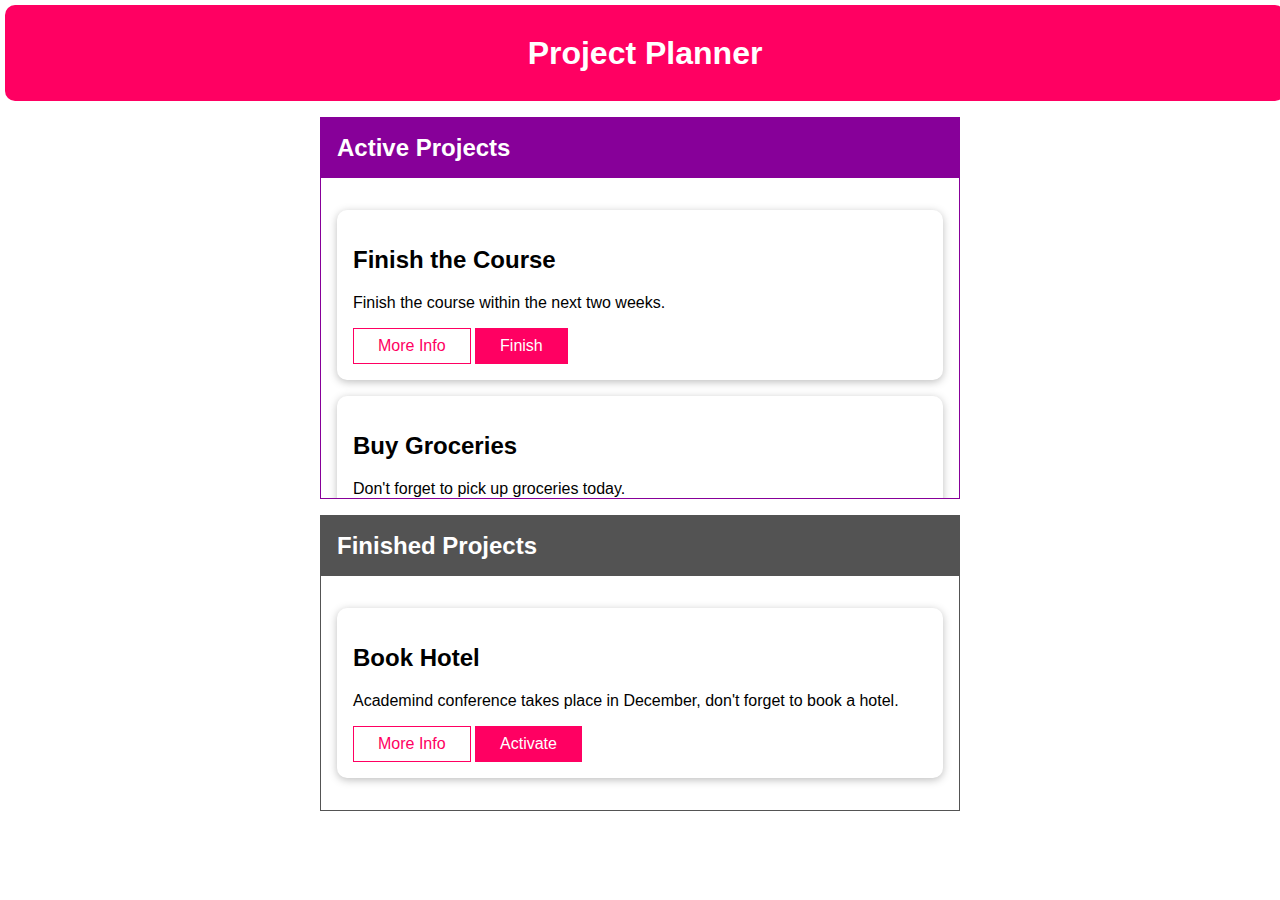
<file: index.html>
<!DOCTYPE html>
<html lang="en">

<head>
  <meta charset="UTF-8" />
  <meta name="viewport" content="width=device-width, initial-scale=1.0" />
  <meta http-equiv="X-UA-Compatible" content="ie=edge" />
  <title>Project Board</title>
  <link rel="stylesheet" href="assets/styles/app.css" />
  <script src="assets/scripts/app.js" defer></script>
</head>

<body>
  <template id="tooltip">
    <h2>More Info</h2>
    <p></p>
  </template>
  <template id="test-tag">
    <p></p>
  </template>
  <header id="main-header">
    <h1>Project Planner</h1>
  </header>
  <section id="active-projects">
    <header>
      <h2>Active Projects</h2>
    </header>
    <ul>
      <li id="p1" data-extra-info="Got lifetime access, but would be nice to finish it soon!" class="card">
        <h2>Finish the Course</h2>
        <p>Finish the course within the next two weeks.</p>
        <button class="alt">More Info</button>
        <button>Finish</button>
      </li>
      <li id="p2" data-extra-info="Not really a business topic but still important." class="card">
        <h2>Buy Groceries</h2>
        <p>Don't forget to pick up groceries today.</p>
        <button class="alt">More Info</button>
        <button>Finish</button>
      </li>
    </ul>
  </section>
  <section id="finished-projects">
    <header>
      <h2>Finished Projects</h2>
    </header>
    <ul>
      <li id="p3" data-extra-info="Super important conference! Fictional but still!" class="card">
        <h2>Book Hotel</h2>
        <p>
          Academind conference takes place in December, don't forget to book a
          hotel.
        </p>
        <button class="alt">More Info</button>
        <button>Activate</button>
      </li>
    </ul>
  </section>
</body>

</html>
</file>
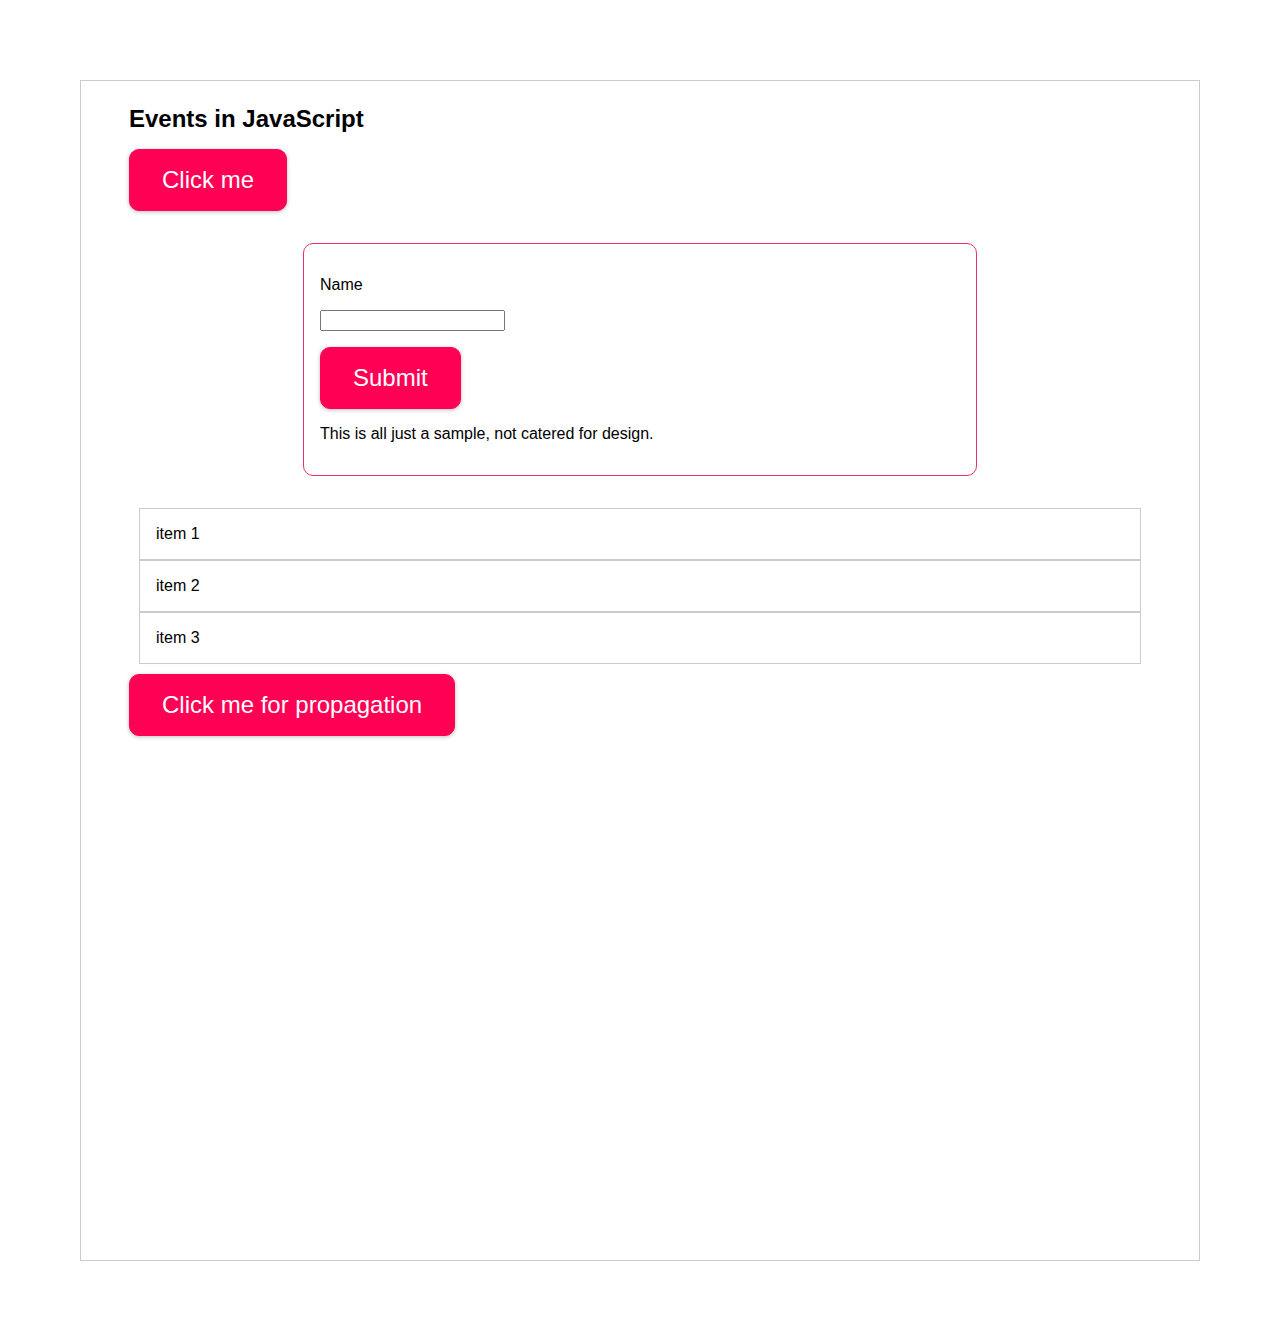
<file: events.html>
<!DOCTYPE html>
<html lang="en">

<head>
  <meta charset="UTF-8" />
  <meta name="viewport" content="width=device-width, initial-scale=1.0" />
  <meta http-equiv="X-UA-Compatible" content="ie=edge" />
  <title>Events!</title>
  <link rel="stylesheet" href="assets/styles/events.css" />
  <script src="assets/scripts/events.js" defer></script>
</head>

<body>
  <div>
    <h2>Events in JavaScript</h2>
    <button>Click me</button>
    <template id="result">
      <p></p>
    </template>
    <form id="form">
      <p><label for="name">Name</label></p>
      <p><input type="text" id="name" /></p>
      <p><button type="submit">Submit</button></p>
      <p>This is all just a sample, not catered for design.</p>
    </form>
    <ul>
      <li>item 1</li>
      <li>item 2</li>
      <li>item 3</li>
    </ul>
    <button id="propagation">Click me for propagation</button>
    <section id="long-one"></section>    
  </div>
</body>

</html>
</file>
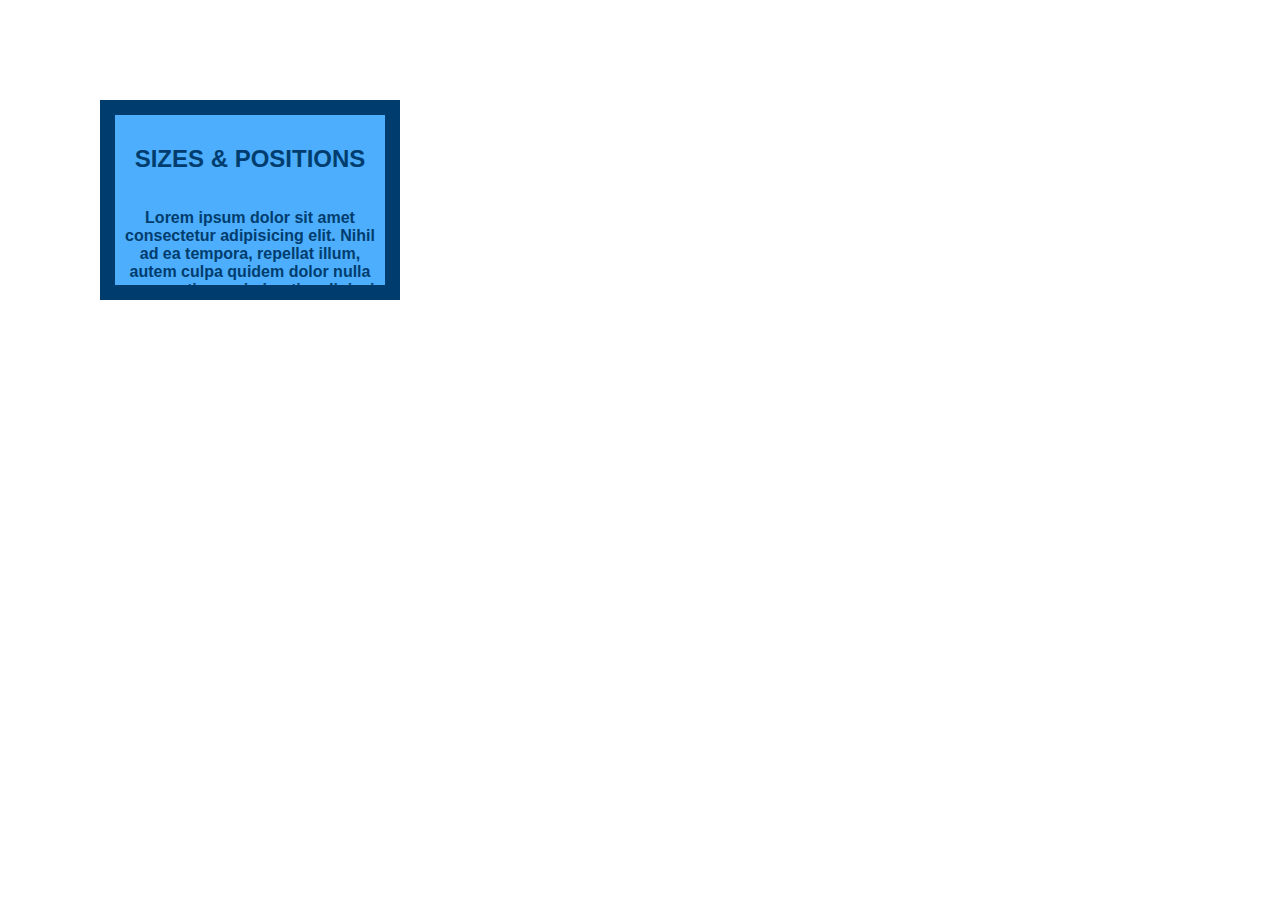
<file: sizes.html>
<!DOCTYPE html>
<html lang="en">
  <head>
    <meta charset="UTF-8" />
    <meta name="viewport" content="width=device-width, initial-scale=1.0" />
    <meta http-equiv="X-UA-Compatible" content="ie=edge" />
    <title>Sizes & Positions</title>
    <link rel="stylesheet" href="assets/styles/sizes.css" />
    <script src="assets/scripts/sizes.js" defer></script>
  </head>
  <body id="app">
    <div id="main-box">
      <h2>SIZES & POSITIONS</h2>
      <p>
        Lorem ipsum dolor sit amet consectetur adipisicing elit. Nihil ad ea
        tempora, repellat illum, autem culpa quidem dolor nulla praesentium
        animi optio adipisci dicta error sint mollitia cum quos modi!
      </p>
      <p>
        Lorem ipsum dolor sit amet consectetur adipisicing elit. Nihil ad ea
        tempora, repellat illum, autem culpa quidem dolor nulla praesentium
        animi optio adipisci dicta error sint mollitia cum quos modi!
      </p>
    </div>
  </body>
</html>
</file>
<file: assets/styles/app.css>
* {
  box-sizing: border-box;
}

html {
  font-family: sans-serif;
}

body {
  margin: 0;
}

#main-header {
  width: 100%;
  height: 6rem;
  display: flex;
  justify-content: center;
  align-items: center;
  background: #ff0062;
  margin: 5px;
  border-radius: 10px;
}

#main-header h1 {
  color: white;
  margin: 0;
}

footer {
  position: absolute;
  bottom: 0;
  left: 0;
  width: 100%;
  text-align: center;
}

ul {
  list-style: none;
  margin: 0;
  padding: 0;
}

li {
  margin: 1rem 0;
}

section {
  margin: 1rem auto;
  width: 40rem;
  max-width: 90%;
}

section ul {
  padding: 1rem;
  max-height: 20rem;
  overflow: scroll;
  overflow-x: hidden;
}

section > h2 {
  color: white;
  margin: 0;
}

button {
  font: inherit;
  background: #ff0062;
  color: white;
  border: 1px solid #ff0062;
  padding: 0.5rem 1.5rem;
  cursor: pointer;
}

button.alt {
  background: white;
  color: #ff0062;
}

button:focus {
  outline: none;
}

button:hover,
button:active {
  background: #ff2579;
  border-color: #ff2579;
  color: white;
}

.card {
  border-radius: 10px;
  box-shadow: 0 2px 8px rgba(0, 0, 0, 0.26);
  padding: 1rem;
  background: white;
}

#active-projects {
  border: 1px solid #870099;
}

#active-projects > header {
  background: #870099;
  padding: 1rem;
  display: flex;
  justify-content: space-between;
  align-items: center;
}

#active-projects header h2 {
  color: white;
  margin: 0;
}

#finished-projects {
  border: 1px solid #535353;
}

#finished-projects > header {
  background: #535353;
  padding: 1rem;
  display: flex;
  justify-content: space-between;
  align-items: center;
}

#finished-projects header h2 {
  color: white;
  margin: 0;
}
</file>
<file: assets/styles/events.css>
body {
  margin: 5rem;
  font-family: sans-serif;
}

div {
  border: 1px solid #ccc;
  padding: 1.5rem 3rem;
}

h2 {
  margin: 0 0 1rem 0;
}

button {
  font: inherit;
  font-size: 1.5rem;
  padding: 1rem 2rem;
  border: 1px solid #ff0055;
  background: #ff0055;
  color: white;
  cursor: pointer;
  border-radius: 10px;
  box-shadow: 0 1px 4px rgba(0, 0, 0, 0.26);
  transition: all 0.3s;
}

button:focus {
  outline: none;
}

button:hover,
button:active {
  background: #e92f6d;
  border-color: #e92f6d;
  box-shadow: 0 1px 8px rgba(0, 0, 0, 0.26);
}

#form {
  margin: 2rem auto;
  padding: 1rem;
  width: 90%;
  max-width: 40rem;
  border: 1px solid #e92f6d;
  border-radius: 10px;
}

li {
  padding: 1rem;
  border: 1px solid #ccc;
}

ul {
  list-style: none;
  margin: 0;
  padding: 0;
  margin: 10px;
}

.highlight {
  background-color: #ff0055;
  color: white;
}

#long-one {
  height: 500px;
}
</file>
<file: assets/styles/sizes.css>
html {
  font-family: sans-serif;
}

body {
  margin: 100px;
  color: #003d6e;
  font-weight: bold;
  text-align: center;
}

#main-box {
  box-sizing: border-box;
  width: 300px;
  height: 200px;
  border: 15px solid #003d6e;
  padding: 10px;
  background: #4daefd;
  display: flex;
  align-items: center;
  flex-direction: column;
  overflow: scroll;
}
</file>
